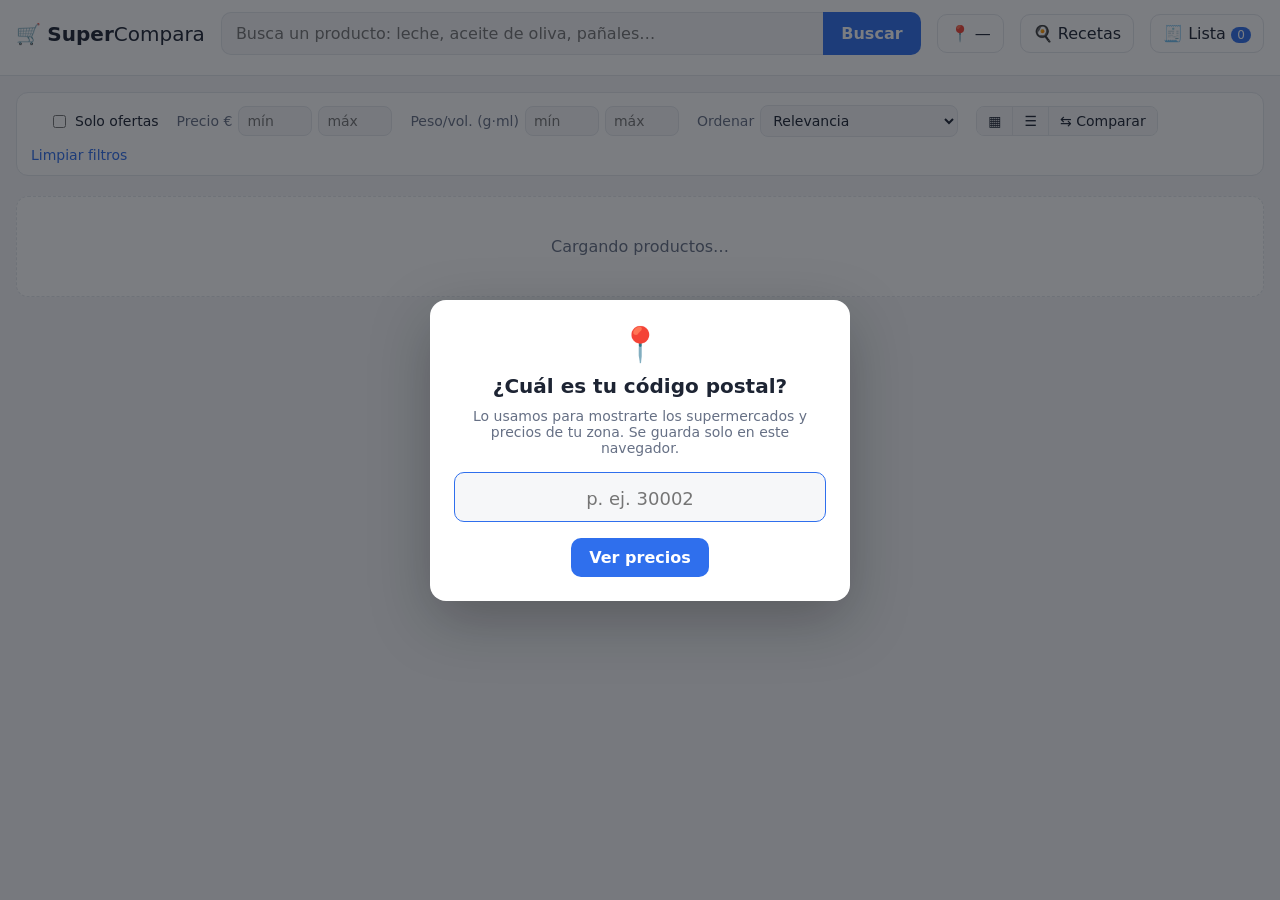
<file: index.html>
<!doctype html>
<html lang="es">
<head>
  <meta charset="utf-8" />
  <meta name="viewport" content="width=device-width, initial-scale=1" />
  <title>SuperCompara · Compara precios de supermercados</title>
  <meta name="description" content="Compara precios de Mercadona, Consum y Dia según tu código postal: busca productos, filtra y ordena por precio, oferta o peso." />
  <link rel="icon" href="data:image/svg+xml,<svg xmlns='http://www.w3.org/2000/svg' viewBox='0 0 100 100'><text y='.9em' font-size='90'>🛒</text></svg>" />
  <link rel="stylesheet" href="styles.css" />
</head>
<body>
  <header class="top">
    <div class="wrap top-row">
      <a class="brand" href="#" id="home">🛒 <b>Super</b>Compara</a>
      <form class="search" id="searchForm" role="search">
        <input id="q" type="search" placeholder="Busca un producto: leche, aceite de oliva, pañales…" autocomplete="off" aria-label="Buscar producto" />
        <button type="submit" aria-label="Buscar">Buscar</button>
      </form>
      <button class="list-btn" id="cpBtn" title="Cambiar código postal">📍 <span id="cpText">—</span></button>
      <a class="list-btn recipes-link" href="recetas.html">🍳 Recetas</a>
      <button class="list-btn" id="openList" aria-label="Lista de la compra">🧾 Lista <span id="listCount" class="pill">0</span></button>
    </div>
    <nav class="wrap cats" id="cats" aria-label="Categorías"></nav>
  </header>

  <main class="wrap">
    <div id="notices"></div>

    <button class="filters-btn" id="toggleFilters" aria-expanded="false">⚙︎ Filtros y orden</button>
    <section class="toolbar" id="toolbar" aria-label="Filtros">
      <div class="group stores" id="storeToggles"></div>
      <label class="chk"><input type="checkbox" id="onlyDeals" /> Solo ofertas</label>
      <div class="group range">
        <span>Precio €</span>
        <input type="number" id="pMin" min="0" step="0.1" placeholder="mín" inputmode="decimal" />
        <input type="number" id="pMax" min="0" step="0.1" placeholder="máx" inputmode="decimal" />
      </div>
      <div class="group range">
        <span>Peso/vol. (g·ml)</span>
        <input type="number" id="wMin" min="0" step="50" placeholder="mín" inputmode="numeric" />
        <input type="number" id="wMax" min="0" step="50" placeholder="máx" inputmode="numeric" />
      </div>
      <label class="group">
        <span>Ordenar</span>
        <select id="sort">
          <option value="rel">Relevancia</option>
          <option value="price-asc">Precio: menor a mayor</option>
          <option value="price-desc">Precio: mayor a menor</option>
          <option value="unit-asc">Precio por kg/L: menor</option>
          <option value="disc-desc">Mayor descuento</option>
          <option value="w-asc">Peso/volumen: menor</option>
          <option value="w-desc">Peso/volumen: mayor</option>
        </select>
      </label>
      <div class="views" role="group" aria-label="Vista">
        <button data-view="grid" title="Cuadrícula">▦</button>
        <button data-view="list" title="Lista">☰</button>
        <button data-view="compare" title="Comparar tiendas lado a lado">⇆ Comparar</button>
      </div>
      <button class="link" id="reset">Limpiar filtros</button>
    </section>

    <div class="summary" id="summary"></div>
    <section id="results" aria-live="polite"></section>
    <div class="more"><button id="more" hidden>Ver más productos</button></div>
  </main>

  <aside class="drawer" id="drawer" aria-label="Lista de la compra" hidden>
    <div class="drawer-head">
      <h2>Lista de la compra</h2>
      <button id="closeList" aria-label="Cerrar">✕</button>
    </div>
    <div id="listBody"></div>
  </aside>
  <div class="scrim" id="scrim" hidden></div>

  <footer class="wrap foot" id="foot"></footer>
  <script type="module" src="app.js"></script>
</body>
</html>
</file>
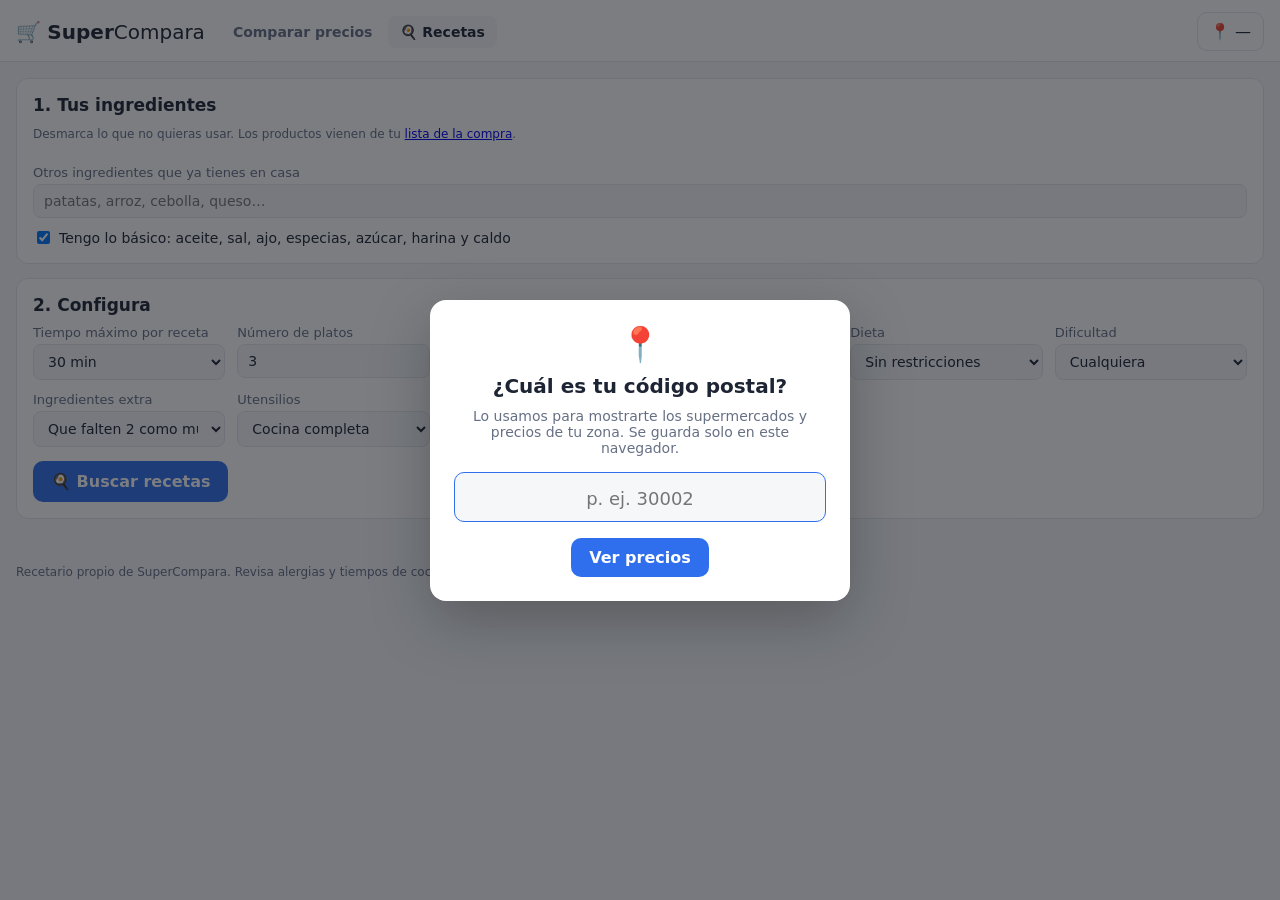
<file: recetas.html>
<!doctype html>
<html lang="es">
<head>
  <meta charset="utf-8" />
  <meta name="viewport" content="width=device-width, initial-scale=1" />
  <title>Recetas con tu lista · SuperCompara</title>
  <meta name="description" content="Encuentra recetas con los ingredientes de tu lista de la compra: tiempo, raciones, número de platos y dieta." />
  <link rel="icon" href="data:image/svg+xml,<svg xmlns='http://www.w3.org/2000/svg' viewBox='0 0 100 100'><text y='.9em' font-size='90'>🍳</text></svg>" />
  <link rel="stylesheet" href="styles.css" />
  <link rel="stylesheet" href="recetas.css" />
</head>
<body>
  <header class="top">
    <div class="wrap top-row">
      <a class="brand" href="./">🛒 <b>Super</b>Compara</a>
      <nav class="nav">
        <a href="./">Comparar precios</a>
        <a href="recetas.html" class="on" aria-current="page">🍳 Recetas</a>
      </nav>
      <button class="list-btn" id="cpBtn" title="Cambiar código postal">📍 <span id="cpText">—</span></button>
    </div>
  </header>

  <main class="wrap recipes">
    <section class="panel" aria-labelledby="ingTitle">
      <h2 id="ingTitle">1. Tus ingredientes</h2>
      <p class="meta">Desmarca lo que no quieras usar. Los productos vienen de tu <a href="./">lista de la compra</a>.</p>
      <div id="ingList" class="ing-list"></div>
      <label class="field">
        <span>Otros ingredientes que ya tienes en casa</span>
        <input id="pantry" type="text" placeholder="patatas, arroz, cebolla, queso…" />
      </label>
      <label class="chk basics"><input type="checkbox" id="basics" checked /> Tengo lo básico: aceite, sal, ajo, especias, azúcar, harina y caldo</label>
    </section>

    <section class="panel" aria-labelledby="cfgTitle">
      <h2 id="cfgTitle">2. Configura</h2>
      <div class="cfg">
        <label class="field"><span>Tiempo máximo por receta</span>
          <select id="time">
            <option value="15">15 min</option><option value="30" selected>30 min</option>
            <option value="45">45 min</option><option value="60">1 hora</option><option value="120">Sin límite</option>
          </select></label>
        <label class="field"><span>Número de platos</span>
          <input id="dishes" type="number" min="1" max="7" value="3" /></label>
        <label class="field"><span>Raciones por plato</span>
          <input id="servings" type="number" min="1" max="12" value="2" /></label>
        <label class="field"><span>Tipo de comida</span>
          <select id="meal">
            <option value="">Cualquiera</option><option value="d">Desayuno</option>
            <option value="c">Comida</option><option value="n">Cena</option>
            <option value="prep">Meal prep (tápers)</option>
            <option value="s">Snack / merienda / postre</option>
          </select></label>
        <label class="field"><span>Dieta</span>
          <select id="diet">
            <option value="">Sin restricciones</option><option value="v">Vegetariana</option>
            <option value="vg">Vegana</option><option value="gf">Sin gluten</option><option value="lf">Sin lactosa</option>
          </select></label>
        <label class="field"><span>Dificultad</span>
          <select id="difficulty">
            <option value="">Cualquiera</option><option value="f">Solo fáciles</option>
          </select></label>
        <label class="field"><span>Ingredientes extra</span>
          <select id="extras">
            <option value="few" selected>Que falten 2 como mucho</option>
            <option value="none">Solo lo que tengo</option>
            <option value="any">No importa</option>
          </select></label>
        <label class="field"><span>Utensilios</span>
          <select id="tools">
            <option value="">Cocina completa</option>
            <option value="nooven">Sin horno</option>
            <option value="micro">Solo microondas</option>
          </select></label>
      </div>
      <div class="go">
        <button id="generate" class="primary">🍳 Buscar recetas</button>
        <span id="status" class="meta" role="status"></span>
      </div>
    </section>

    <section id="out" aria-live="polite"></section>
    <section id="saved"></section>
  </main>

  <footer class="wrap foot">Recetario propio de SuperCompara. Revisa alergias y tiempos de cocción antes de cocinar.</footer>
  <script type="module" src="recetas.js"></script>
</body>
</html>
</file>
<file: styles.css>
:root {
  --bg: #f6f7f9;
  --card: #fff;
  --ink: #1d2433;
  --muted: #667085;
  --line: #e4e7ec;
  --accent: #2f6fed;
  --m: #00873e;      /* Mercadona */
  --m-soft: #e6f4ec;
  --d: #e1251b;      /* Dia */
  --d-soft: #fdecea;
  --c: #e8590c;      /* Consum */
  --c-soft: #fff0e6;
  --deal: #d92d20;
  --best: #fdb022;
  --radius: 12px;
  font-family: system-ui, -apple-system, "Segoe UI", Roboto, sans-serif;
  color: var(--ink);
  background: var(--bg);
}
@media (prefers-color-scheme: dark) {
  :root { --bg:#0f131a; --card:#171c25; --ink:#e7eaf0; --muted:#98a2b3; --line:#2a3140; --m-soft:#11301f; --d-soft:#3a1715; --c-soft:#3a2010; }
}
* { box-sizing: border-box; }
[hidden] { display: none !important; }
body { margin: 0; }
.wrap { max-width: 1280px; margin: 0 auto; padding: 0 16px; }
button, input, select { font: inherit; color: inherit; }
button { cursor: pointer; }

.top { position: sticky; top: 0; z-index: 10; background: var(--card); border-bottom: 1px solid var(--line); }
.top-row { display: flex; align-items: center; gap: 16px; padding-top: 12px; padding-bottom: 10px; }
.brand { font-size: 20px; text-decoration: none; color: inherit; white-space: nowrap; }
.search { flex: 1; display: flex; }
.search input { flex: 1; min-width: 0; padding: 11px 14px; border: 1.5px solid var(--line); border-right: 0; border-radius: 10px 0 0 10px; background: var(--bg); font-size: 16px; }
.search input:focus { outline: none; border-color: var(--accent); }
.search button { padding: 0 18px; border: 0; border-radius: 0 10px 10px 0; background: var(--accent); color: #fff; font-weight: 600; }
.list-btn { border: 1.5px solid var(--line); background: var(--card); border-radius: 10px; padding: 9px 12px; white-space: nowrap; }
.recipes-link { text-decoration: none; color: inherit; }
.pill { display: inline-block; min-width: 20px; padding: 1px 6px; border-radius: 99px; background: var(--accent); color: #fff; font-size: 12px; text-align: center; }

.cats { display: flex; gap: 6px; overflow-x: auto; padding-bottom: 10px; scrollbar-width: thin; }
.cats button { flex: none; border: 1px solid var(--line); background: var(--bg); padding: 6px 12px; border-radius: 99px; font-size: 13px; white-space: nowrap; }
.cats button.on { background: var(--ink); color: var(--card); border-color: var(--ink); }

.toolbar { display: flex; flex-wrap: wrap; align-items: center; gap: 10px 18px; margin: 16px 0 8px; padding: 12px 14px; background: var(--card); border: 1px solid var(--line); border-radius: var(--radius); font-size: 14px; }
.toolbar .group { display: flex; align-items: center; gap: 6px; }
.toolbar span { color: var(--muted); }
.toolbar input[type=number] { width: 74px; padding: 6px 8px; border: 1px solid var(--line); border-radius: 8px; background: var(--bg); }
.toolbar select { padding: 6px 8px; border: 1px solid var(--line); border-radius: 8px; background: var(--bg); }
.chk { display: flex; align-items: center; gap: 6px; }
.stores button { border: 1.5px solid var(--line); background: var(--bg); padding: 5px 10px; border-radius: 99px; font-weight: 600; font-size: 13px; }
.stores button[data-s=m].on { background: var(--m); border-color: var(--m); color: #fff; }
.stores button[data-s=d].on { background: var(--d); border-color: var(--d); color: #fff; }
.stores button[data-s=c].on { background: var(--c); border-color: var(--c); color: #fff; }
.stores button:disabled { opacity: .45; cursor: not-allowed; }
.views { display: flex; border: 1px solid var(--line); border-radius: 8px; overflow: hidden; }
.views button { border: 0; background: var(--bg); padding: 6px 11px; }
.views button + button { border-left: 1px solid var(--line); }
.views button.on { background: var(--ink); color: var(--card); }
.filters-btn { display: none; }
.link { border: 0; background: none; color: var(--accent); padding: 0; }

.notice { padding: 10px 14px; margin-top: 14px; border-radius: 10px; background: #fffaeb; border: 1px solid #fedf89; color: #7a2e0e; font-size: 14px; }
@media (prefers-color-scheme: dark) { .notice { background:#2b2210; border-color:#5c4513; color:#fedf89; } }
.summary { color: var(--muted); font-size: 14px; margin: 6px 2px 12px; display: flex; flex-wrap: wrap; gap: 8px 16px; align-items: center; }
.best-box { display: flex; flex-wrap: wrap; gap: 10px; }
.best-box div { padding: 6px 10px; border-radius: 8px; background: var(--card); border: 1px solid var(--line); color: var(--ink); }
.best-box b.m { color: var(--m); } .best-box b.d { color: var(--d); } .best-box b.c { color: var(--c); }

/* Cards */
.grid { display: grid; grid-template-columns: repeat(auto-fill, minmax(200px, 1fr)); gap: 12px; }
.card { position: relative; display: flex; flex-direction: column; background: var(--card); border: 1px solid var(--line); border-radius: var(--radius); padding: 12px; min-width: 0; }
.card.best { border-color: var(--best); box-shadow: 0 0 0 2px color-mix(in srgb, var(--best) 35%, transparent); }
.card .img { aspect-ratio: 1; display: grid; place-items: center; background: #fff; border-radius: 8px; overflow: hidden; margin-bottom: 8px; }
.card .img img { width: 100%; height: 100%; object-fit: contain; }
.tag { display: inline-block; font-size: 11px; font-weight: 700; padding: 2px 7px; border-radius: 6px; letter-spacing: .02em; }
.tag.m { background: var(--m-soft); color: var(--m); } .tag.d { background: var(--d-soft); color: var(--d); } .tag.c { background: var(--c-soft); color: var(--c); }
.tag.deal { background: var(--deal); color: #fff; }
.tag.bestt { background: var(--best); color: #3d2600; }
.badges { position: absolute; top: 18px; left: 18px; display: flex; flex-direction: column; gap: 4px; align-items: flex-start; }
.name { font-size: 14px; line-height: 1.3; margin: 2px 0 4px; display: -webkit-box; -webkit-line-clamp: 2; -webkit-box-orient: vertical; overflow: hidden; min-height: 2.6em; }
.name a { color: inherit; text-decoration: none; } .name a:hover { text-decoration: underline; }
.meta { font-size: 12px; color: var(--muted); }
.prices { display: flex; align-items: baseline; gap: 8px; margin-top: auto; padding-top: 6px; }
.price { font-size: 20px; font-weight: 750; }
.prev { text-decoration: line-through; color: var(--muted); font-size: 13px; }
.unit { font-size: 12px; color: var(--muted); }
.actions { display: flex; gap: 6px; margin-top: 8px; }
.actions button { flex: 1; border: 1px solid var(--line); background: var(--bg); border-radius: 8px; padding: 6px 4px; font-size: 12px; }
.actions button.add { background: var(--accent); border-color: var(--accent); color: #fff; font-weight: 600; }
.actions button.added { background: var(--m-soft); color: var(--m); border-color: var(--m); }

/* List view */
.rows { display: flex; flex-direction: column; gap: 8px; }
.rows .card { flex-direction: row; align-items: center; gap: 14px; padding: 10px 12px; }
.rows .card .img { width: 72px; flex: none; margin: 0; }
.rows .badges { position: static; flex-direction: row; }
.rows .info { flex: 1; min-width: 0; }
.rows .name { min-height: 0; -webkit-line-clamp: 1; }
.rows .prices { margin: 0; padding: 0; flex-direction: column; align-items: flex-end; gap: 0; min-width: 110px; }
.rows .actions { margin: 0; flex-direction: column; width: 110px; }

/* Compare view */
.compare { display: grid; grid-template-columns: repeat(var(--cols, 2), minmax(0, 1fr)); gap: 16px; align-items: start; }
.compare .col-head { display: flex; justify-content: space-between; align-items: center; padding: 10px 12px; border-radius: 10px; color: #fff; font-weight: 700; margin-bottom: 10px; }
.compare .col-head.m { background: var(--m); } .compare .col-head.d { background: var(--d); } .compare .col-head.c { background: var(--c); }
.compare .grid { grid-template-columns: repeat(auto-fill, minmax(170px, 1fr)); }
.empty { padding: 40px 16px; text-align: center; color: var(--muted); background: var(--card); border: 1px dashed var(--line); border-radius: var(--radius); }

.more { text-align: center; margin: 18px 0 36px; }
.more button { border: 1px solid var(--line); background: var(--card); border-radius: 10px; padding: 10px 20px; }

/* Drawer */
.drawer { position: fixed; z-index: 30; top: 0; right: 0; bottom: 0; width: min(420px, 100vw); background: var(--card); border-left: 1px solid var(--line); display: flex; flex-direction: column; }
.drawer-head { display: flex; justify-content: space-between; align-items: center; padding: 14px 16px; border-bottom: 1px solid var(--line); }
.drawer-head h2 { margin: 0; font-size: 18px; }
.drawer-head button { border: 0; background: none; font-size: 18px; }
#listBody { overflow: auto; padding: 12px 16px; flex: 1; }
.li { display: flex; gap: 10px; align-items: center; padding: 8px 0; border-bottom: 1px solid var(--line); font-size: 14px; }
.li img { width: 44px; height: 44px; object-fit: contain; background: #fff; border-radius: 6px; }
.li .n { flex: 1; min-width: 0; }
.qty { display: flex; align-items: center; gap: 4px; }
.qty button { width: 26px; height: 26px; border: 1px solid var(--line); background: var(--bg); border-radius: 6px; }
.totals { margin-top: 14px; padding: 12px; background: var(--bg); border-radius: 10px; font-size: 14px; }
.totals div { display: flex; justify-content: space-between; padding: 3px 0; }
.totals .grand { font-weight: 750; font-size: 16px; border-top: 1px solid var(--line); margin-top: 6px; padding-top: 8px; }
.scrim { position: fixed; inset: 0; background: rgba(0,0,0,.35); z-index: 25; }
.foot { color: var(--muted); font-size: 12px; padding-bottom: 30px; line-height: 1.6; }

@media (max-width: 760px) {
  .filters-btn { display: block; width: 100%; margin-top: 12px; padding: 10px; border: 1px solid var(--line); background: var(--card); border-radius: 10px; font-weight: 600; }
  .toolbar { display: none; margin-top: 8px; }
  .toolbar.open { display: flex; }
  .top-row { flex-wrap: wrap; gap: 10px; }
  .search { order: 3; flex-basis: 100%; }
  .brand { flex: 1; }
  .toolbar { gap: 10px 12px; }
  .grid { grid-template-columns: repeat(2, minmax(0, 1fr)); gap: 8px; }
  .compare { grid-template-columns: 1fr !important; }
  .compare .grid { grid-template-columns: repeat(2, minmax(0, 1fr)); }
  .rows .card { flex-wrap: wrap; }
  .rows .actions { flex-direction: row; width: 100%; }
  .price { font-size: 18px; }
}

/* Postal code dialog (shared) */
.cp-dialog { border: 0; border-radius: 16px; padding: 0; background: var(--card); color: var(--ink); width: min(420px, 92vw); box-shadow: 0 20px 60px rgba(0,0,0,.25); }
.cp-dialog::backdrop { background: rgba(15, 19, 26, .55); }
.cp-form { padding: 24px; display: flex; flex-direction: column; gap: 10px; text-align: center; }
.cp-form h2 { margin: 0; font-size: 20px; }
.cp-form p { margin: 0; color: var(--muted); font-size: 14px; }
.cp-emoji { font-size: 34px; }
.cp-form input { font-size: 24px; letter-spacing: .2em; text-align: center; padding: 10px; border: 1.5px solid var(--line); border-radius: 10px; background: var(--bg); color: var(--ink); margin-top: 6px; }
.cp-form input:focus { outline: none; border-color: var(--accent); }
.cp-err { color: var(--d) !important; }
.cp-actions { display: flex; gap: 8px; justify-content: center; margin-top: 6px; }
.cp-actions button { padding: 10px 18px; border-radius: 10px; font-weight: 700; }
.cp-actions .primary { border: 0; background: var(--accent); color: #fff; }
.cp-actions .ghost { border: 1px solid var(--line); background: var(--bg); }
.cp-form input::placeholder { letter-spacing: normal; font-size: 18px; }
</file>
<file: recetas.css>
.nav { display: flex; gap: 4px; flex: 1; }
.nav a { padding: 8px 12px; border-radius: 8px; text-decoration: none; color: var(--muted); font-weight: 600; font-size: 14px; white-space: nowrap; }
.nav a.on, .nav a:hover { background: var(--bg); color: var(--ink); }

.recipes { padding-top: 16px; padding-bottom: 30px; }
.panel { background: var(--card); border: 1px solid var(--line); border-radius: var(--radius); padding: 16px; margin-bottom: 14px; }
.panel h2 { margin: 0 0 6px; font-size: 17px; }
.ing-list { display: flex; flex-wrap: wrap; gap: 6px; margin: 10px 0 12px; }
.ing { display: inline-flex; align-items: center; gap: 6px; border: 1px solid var(--line); background: var(--bg); padding: 5px 10px 5px 6px; border-radius: 99px; font-size: 13px; cursor: pointer; }
.ing input { margin: 0; }
.ing.off { opacity: .45; text-decoration: line-through; }
.ing .dot { width: 8px; height: 8px; border-radius: 50%; }
.dot.m { background: var(--m); } .dot.d { background: var(--d); } .dot.c { background: var(--c); }
.field { display: flex; flex-direction: column; gap: 4px; font-size: 13px; color: var(--muted); }
.field input, .field select { padding: 8px 10px; border: 1px solid var(--line); border-radius: 8px; background: var(--bg); color: var(--ink); font-size: 14px; }
.cfg { display: grid; grid-template-columns: repeat(auto-fill, minmax(190px, 1fr)); gap: 12px; margin: 10px 0 12px; }
.go { display: flex; align-items: center; gap: 12px; margin-top: 14px; flex-wrap: wrap; }
.primary { border: 0; background: var(--accent); color: #fff; font-weight: 700; padding: 11px 18px; border-radius: 10px; }
.primary:disabled { opacity: .6; cursor: wait; }
.ghost { border: 1px solid var(--line); background: var(--bg); padding: 10px 14px; border-radius: 10px; }

.out-head { display: flex; justify-content: space-between; align-items: center; margin: 8px 2px 10px; gap: 10px; flex-wrap: wrap; }
.out-head h2 { margin: 0; font-size: 18px; }
.recipe-grid { display: grid; grid-template-columns: repeat(auto-fill, minmax(330px, 1fr)); gap: 14px; }
.recipe { background: var(--card); border: 1px solid var(--line); border-radius: var(--radius); padding: 16px; display: flex; flex-direction: column; gap: 8px; }
.recipe h3 { margin: 0; font-size: 17px; }
.chips { display: flex; flex-wrap: wrap; gap: 6px; }
.chip { font-size: 12px; padding: 2px 8px; border-radius: 99px; background: var(--bg); border: 1px solid var(--line); }
.recipe h4 { margin: 6px 0 2px; font-size: 13px; text-transform: uppercase; letter-spacing: .04em; color: var(--muted); }
.recipe ul, .recipe ol { margin: 0; padding-left: 20px; font-size: 14px; line-height: 1.5; }
.recipe li.extra { color: var(--deal); }
.recipe .tip { font-size: 13px; background: var(--bg); padding: 8px 10px; border-radius: 8px; }
.recipe .row { display: flex; gap: 8px; margin-top: auto; padding-top: 6px; }
.recipe .row button { flex: 1; }

.extras { margin-top: 14px; }
.extra-row { display: flex; align-items: center; gap: 10px; padding: 8px 0; border-bottom: 1px solid var(--line); font-size: 14px; flex-wrap: wrap; }
.extra-row b { min-width: 140px; }
.offer { display: inline-flex; align-items: center; gap: 6px; padding: 4px 8px; border: 1px solid var(--line); border-radius: 8px; background: var(--bg); font-size: 13px; }
.offer button { border: 0; background: var(--accent); color: #fff; border-radius: 6px; padding: 3px 8px; font-size: 12px; }
.offer button.added { background: var(--m); }
.loading { display: grid; place-items: center; padding: 40px; color: var(--muted); }
.spin { width: 28px; height: 28px; border: 3px solid var(--line); border-top-color: var(--accent); border-radius: 50%; animation: spin 1s linear infinite; margin-bottom: 10px; }
@keyframes spin { to { transform: rotate(360deg); } }
.err { padding: 12px 14px; border-radius: 10px; background: var(--d-soft); color: var(--d); border: 1px solid color-mix(in srgb, var(--d) 30%, transparent); }

dialog { border: 1px solid var(--line); border-radius: 14px; padding: 0; background: var(--card); color: var(--ink); width: min(460px, 94vw); }
dialog::backdrop { background: rgba(0,0,0,.4); }
.dlg { padding: 18px; display: flex; flex-direction: column; gap: 12px; }
.dlg h2 { margin: 0; font-size: 18px; }

@media (max-width: 760px) {
  .nav { order: 2; flex-basis: 100%; }
  .recipe-grid { grid-template-columns: 1fr; }
}
@media print {
  .top, .panel, .foot, .row, .out-head button, .extras, #saved { display: none !important; }
  .recipe { break-inside: avoid; border: 0; }
  body { background: #fff; }
}
.basics { margin-top: 10px; font-size: 14px; }
.chip.ok { background: var(--m-soft); color: var(--m); border-color: transparent; }
.chip.warn { background: var(--d-soft); color: var(--d); border-color: transparent; }
.recipe li.opt { color: var(--muted); }
</file>
